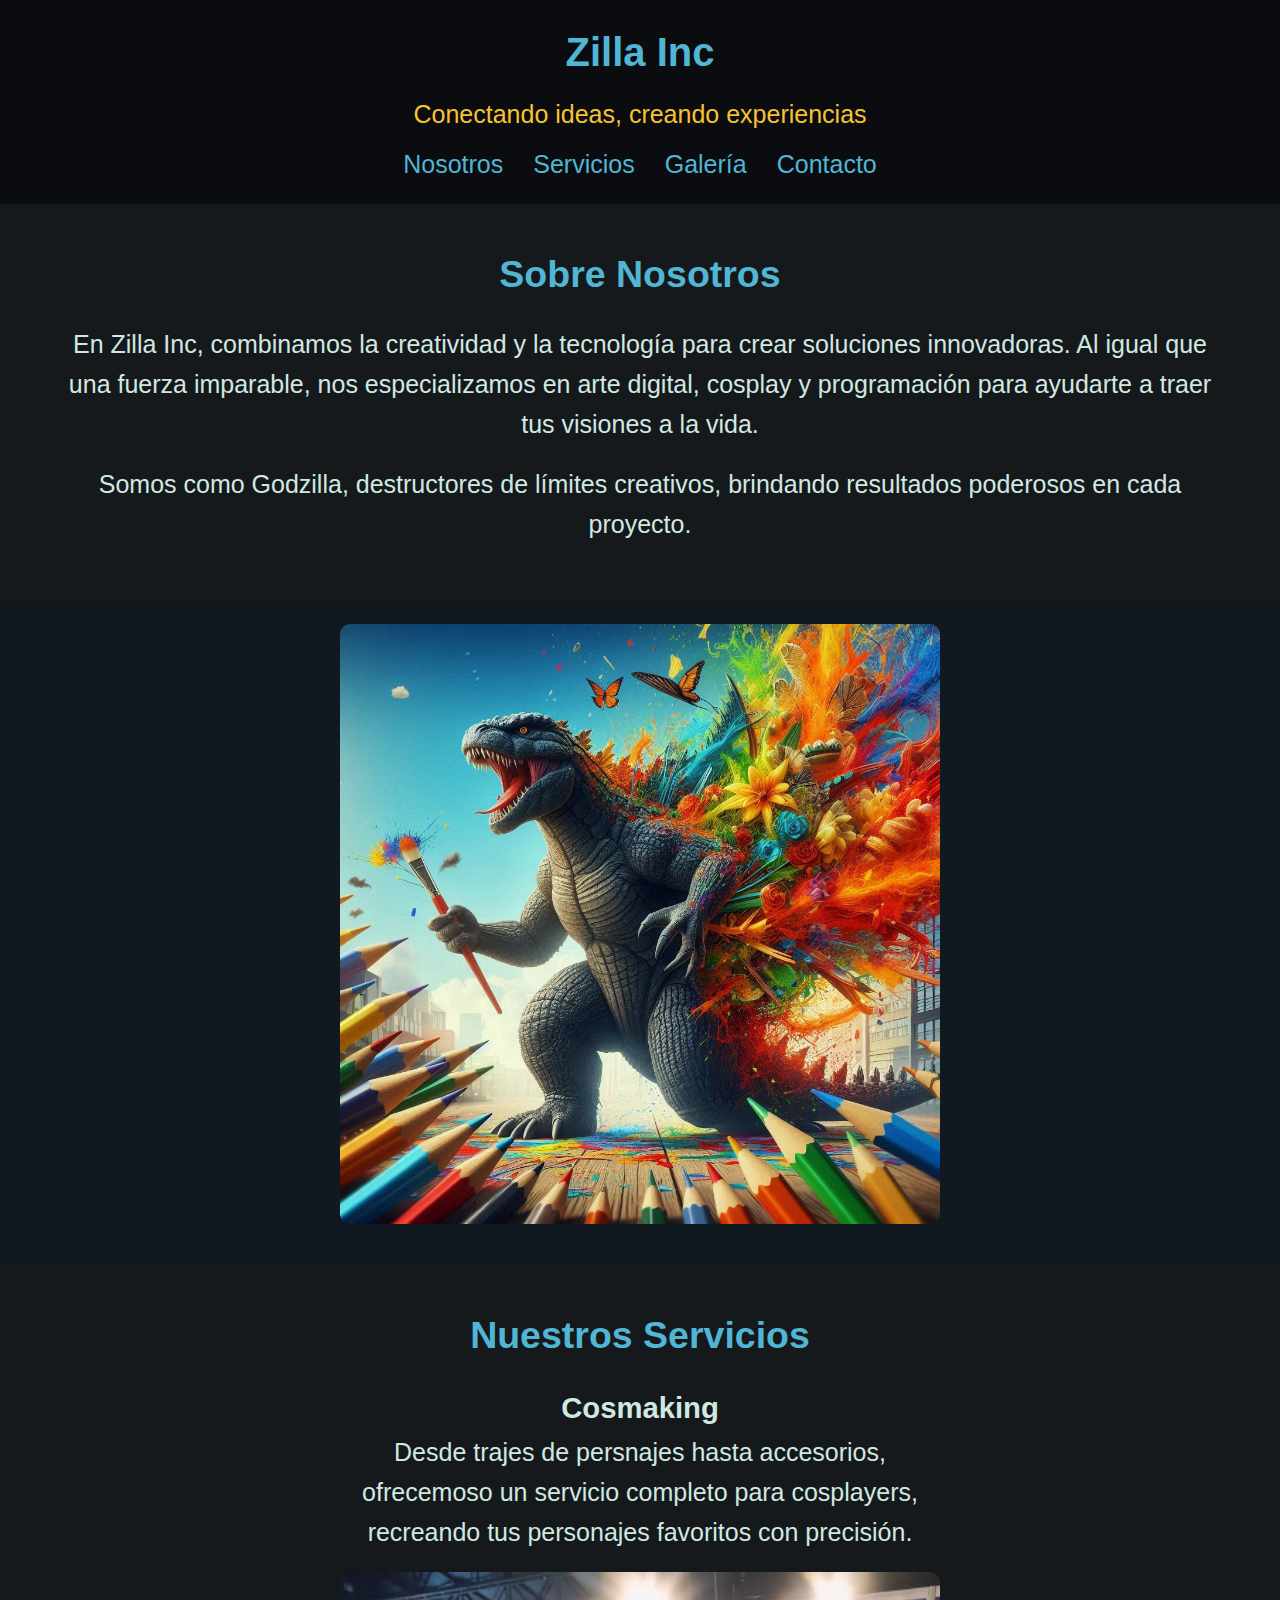
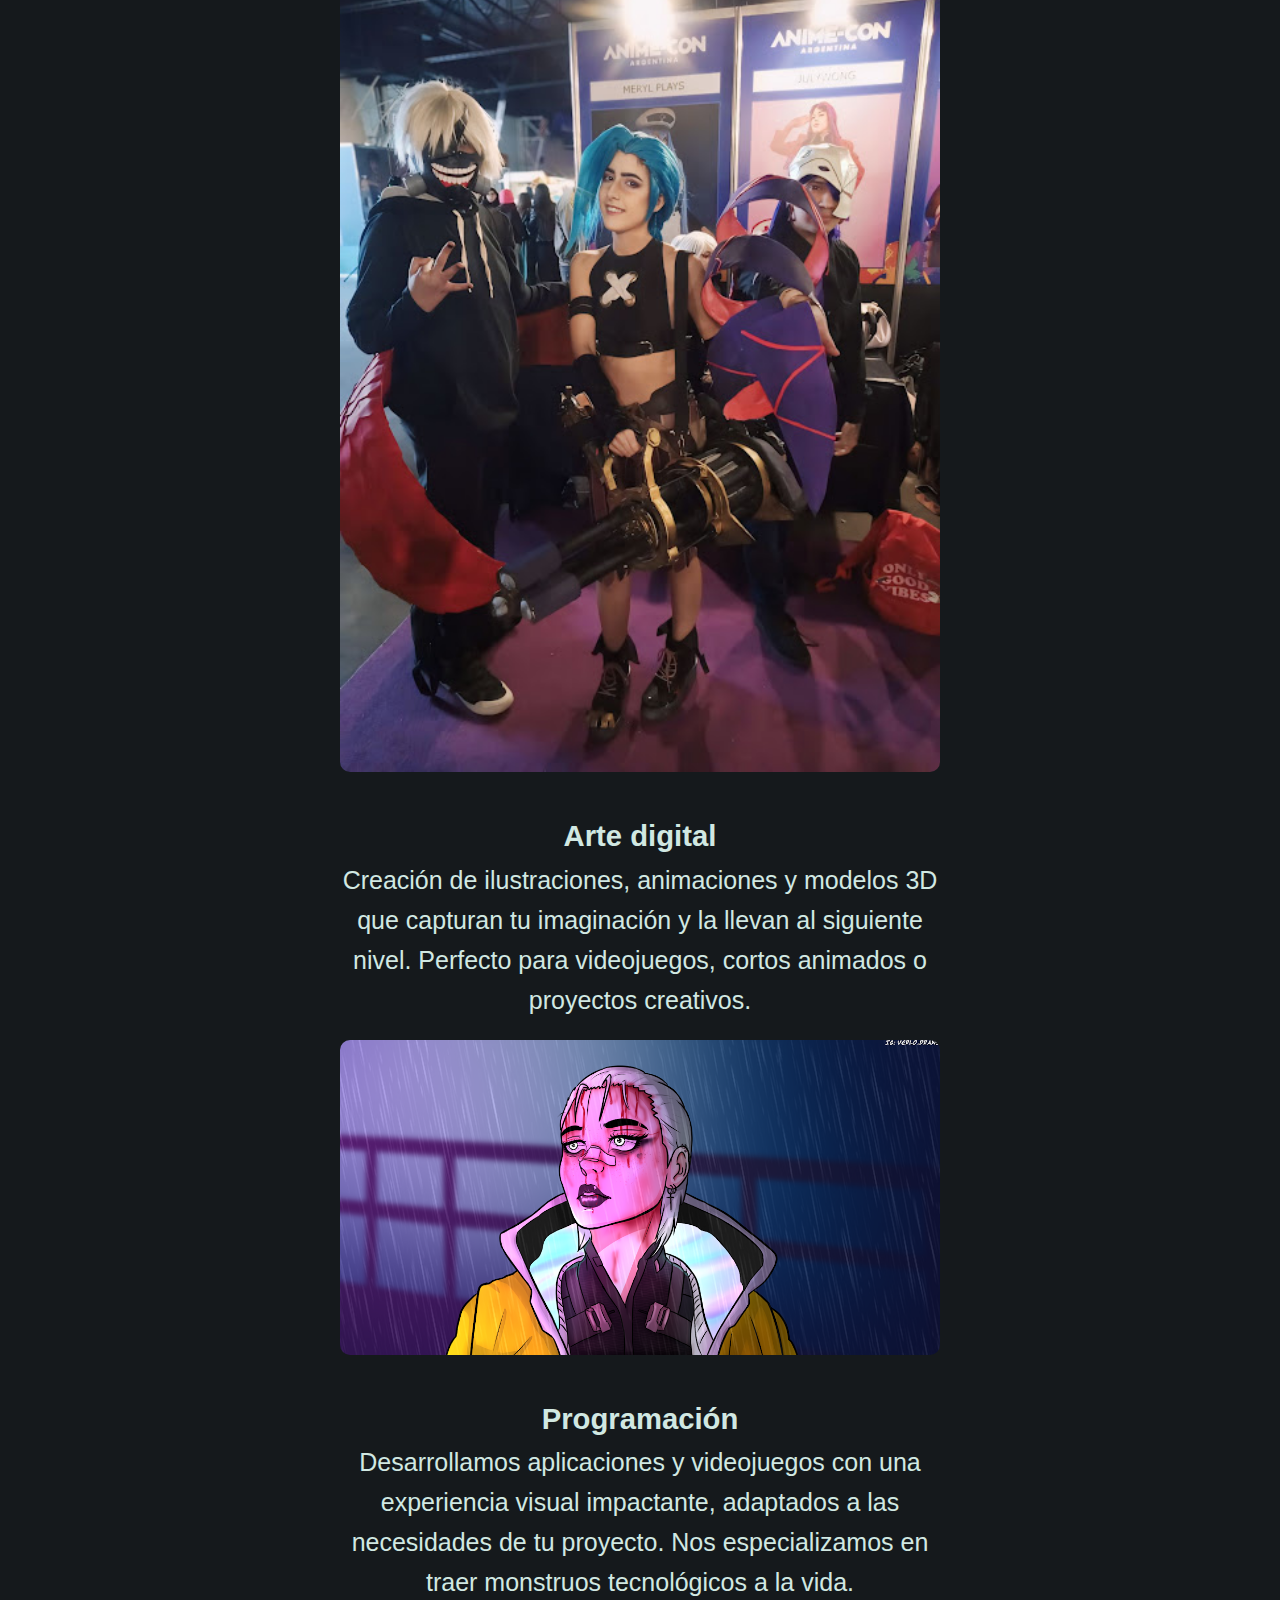
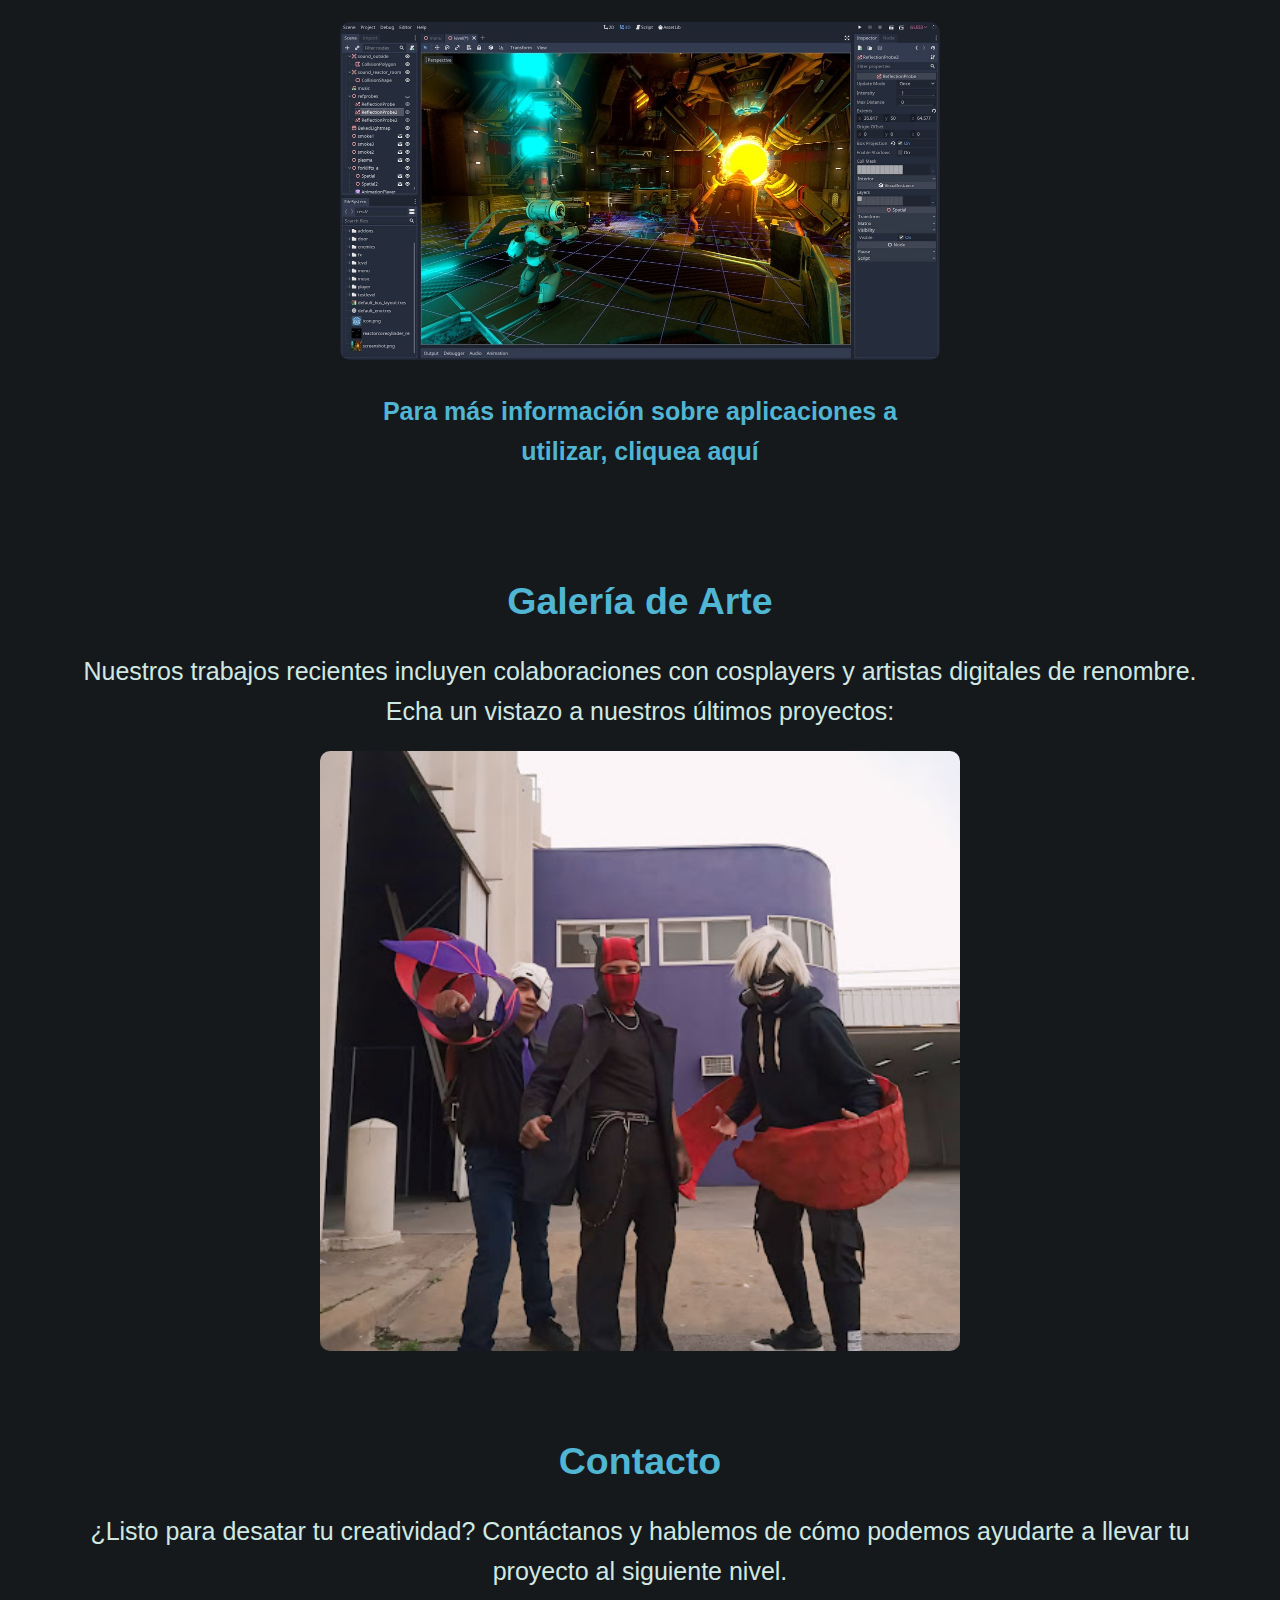
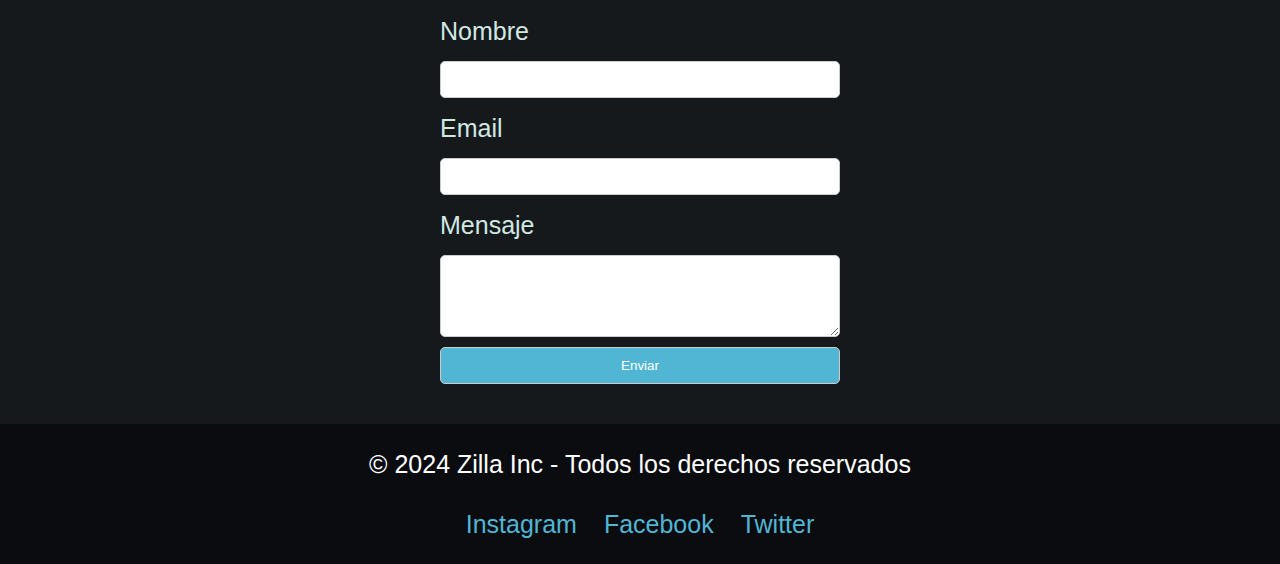
<file: index.html>
<!DOCTYPE html>

<html lang="es">

<head>
    <meta charset="UTF-8">
    <meta name="viewport" content="width=!, initial-scale=1.0">

    <title> Zilla Inc </title>
    <link rel="stylesheet" href="css/styles.css">
    <link rel="stylesheet" href="Slider/slider.css">
    <link href="shortcut icon" href="Imagenes/Logo.jpeg">
    <link href="https://fonts.googleapis.com/css2?family=Bebas+Neue&family=Montserrat:wght@400;700&display=swap" rel="stylesheet">

</head>

<body>
    <header>
        <div class="container">
            <h1> Zilla Inc </h1>
            <p> Conectando ideas, creando experiencias </p>
        </div>

        <nav class="menu"> 
            <ul class="opciones">
                <li><a href="#acerca">Nosotros</a></li>
                <li><a href="#servicios">Servicios</a></li>
                <li><a href="#galeria">Galería</a></li>
                <li><a href="#contacto">Contacto</a></li>
            </ul>
        </nav>
    </header>

    <main>
        <!-- Sección Nosotros -->
        <section id="acerca">
            <div class="container">
                <h2> Sobre Nosotros </h2>
                <p>En Zilla Inc, combinamos la creatividad y la tecnología para crear soluciones innovadoras. Al igual que una fuerza imparable, nos especializamos en arte digital, cosplay y programación para ayudarte a traer tus visiones a la vida.</p>
                <p>Somos como Godzilla, destructores de límites creativos, brindando resultados poderosos en cada proyecto.</p>
            </div>
        </section>
        
        <div class="servicio">
            <img src="Imagenes/Godzilla Creatividad.jpeg" alt="Godzilla creativo">
        </div>

        <!-- Sección Servicios -->
        <section id="servicios">
            <div class="container">
                <h2> Nuestros Servicios </h2>

                <div class="servicio">
                    <h3> Cosmaking </h3>
                    <p> Desde trajes de persnajes hasta accesorios, ofrecemoso un servicio completo para cosplayers, recreando tus personajes favoritos con precisión. </p>
                    <img src="Imagenes/Cosplay/Cosplay3.jpg" alt="Cosmaking">
                </div>

                <div class="servicio">
                    <h3> Arte digital </h3>
                    <p> Creación de ilustraciones, animaciones y modelos 3D que capturan tu imaginación y la llevan al siguiente nivel. Perfecto para videojuegos, cortos animados o proyectos creativos. </p>
                    <img src="Imagenes/Dibujo/Dibujo1.png" alt="Arte Digital">
                </div>

                <div class="servicio">
                    <h3> Programación </h3>
                    <p> Desarrollamos aplicaciones y videojuegos con una experiencia visual impactante, adaptados a las necesidades de tu proyecto. Nos especializamos en traer monstruos tecnológicos a la vida. </p>
                    <img src="Imagenes/Programacion/Programacion.jpg" alt="Programacion">
                    <a href="programacion.html" class="mas-info">Para más información sobre aplicaciones a utilizar, cliquea aquí</a> 
                </div>
            </div>
        </section>

        <!-- Sección Galeria -->
         <section id="galeria">
            <div class="container">
                <h2> Galería de Arte </h2>
                <p> Nuestros trabajos recientes incluyen colaboraciones con cosplayers y artistas digitales de renombre. Echa un vistazo a nuestros últimos proyectos: </p>
            </div>
            <div class="slider-container">
                <div class="slider"></div>
            </div>
         </section>

         <!-- Sección Contacto -->
          <section id="contacto">
            <div class="container">
                <h2> Contacto </h2>
                <p> ¿Listo para desatar tu creatividad? Contáctanos y hablemos de cómo podemos ayudarte a llevar tu proyecto al siguiente nivel. </p>
                <form>
                    <label for="nombre">Nombre</label>
                    <input type="text" id="nombre" name="nombre" required>

                    <label for="email">Email</label>
                    <input type="email" id="email" name="email" required>

                    <label for="mensaje">Mensaje</label>
                    <textarea id="mensaje" name="mensaje" rows="4" required></textarea>

                    <button type="submit">Enviar</button>
                </form>
            </div>
          </section>

    </main>

    <footer>
        <p>&copy; 2024 Zilla Inc - Todos los derechos reservados</p>
        <div class="redes-sociales">
            <a href="#">Instagram</a>
            <a href="#">Facebook</a>
            <a href="#">Twitter</a>
        </div>
    </footer>

</body>

</html>
</file>
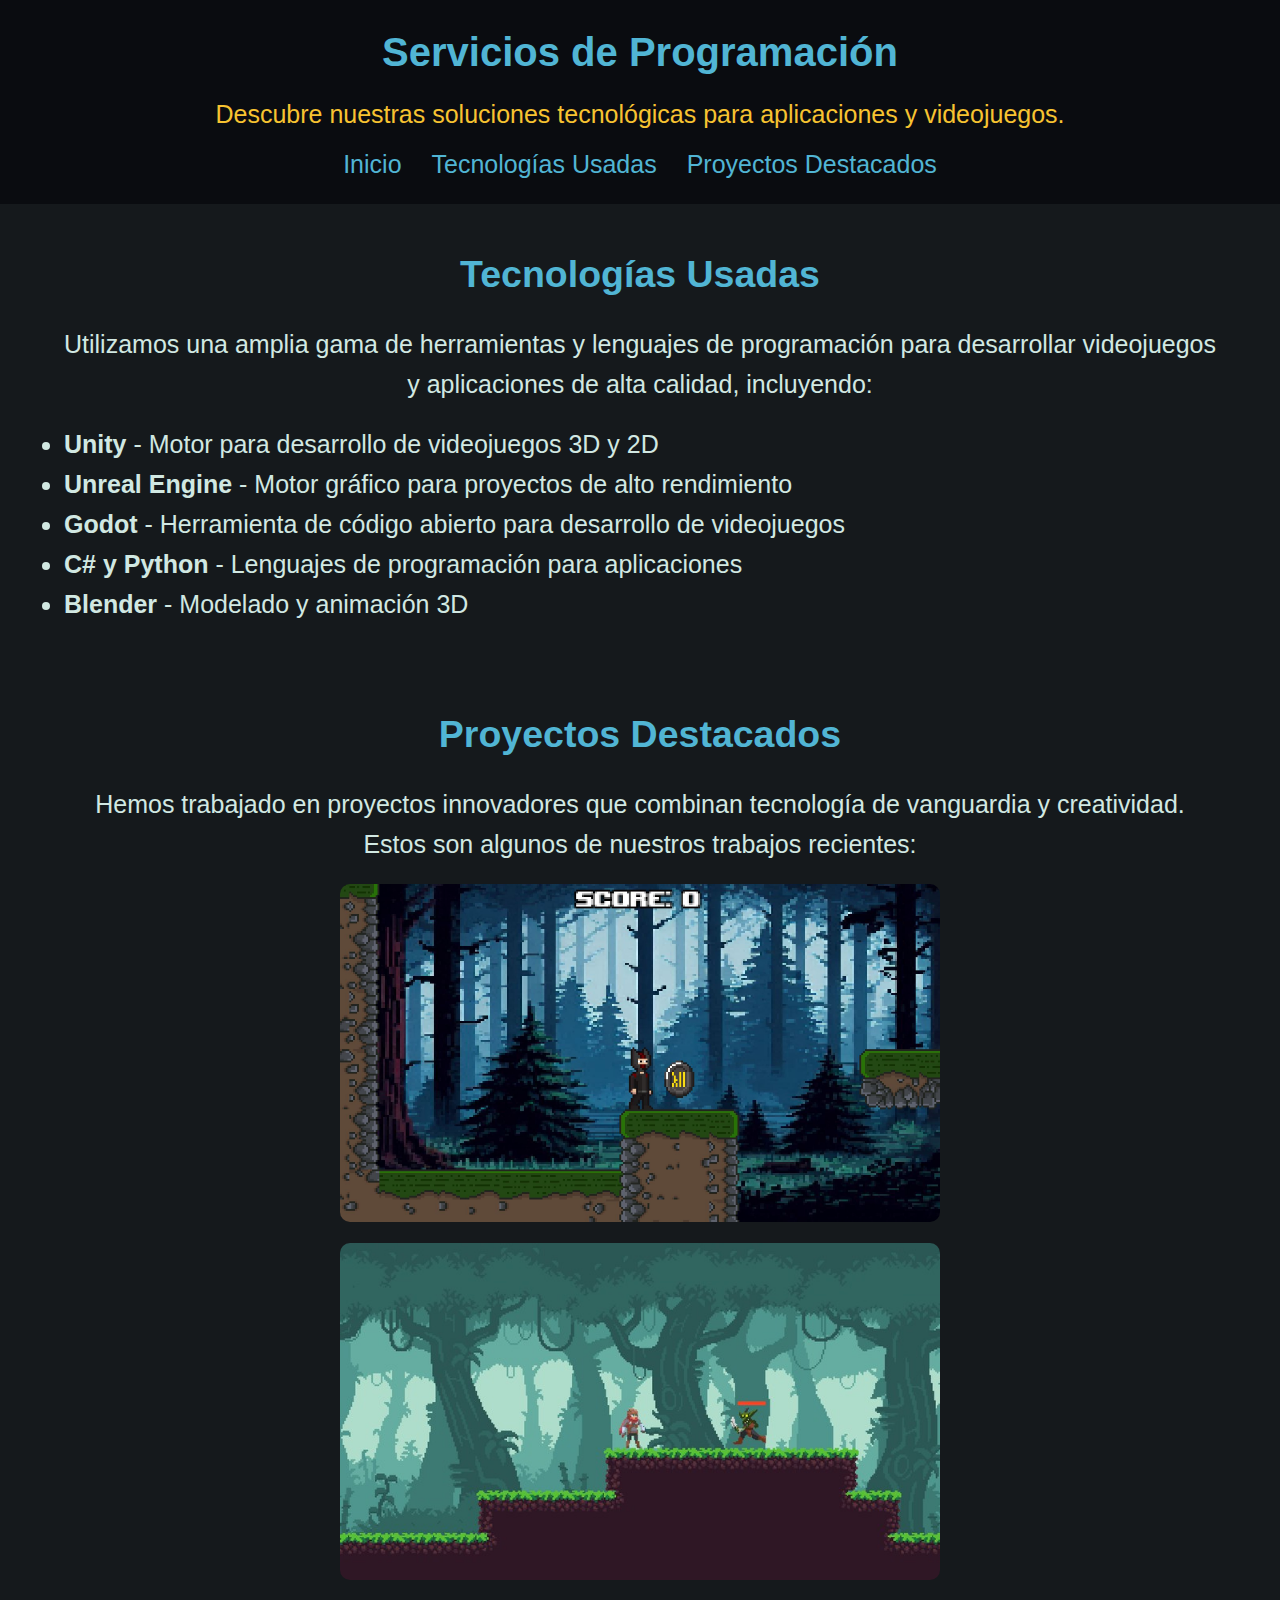
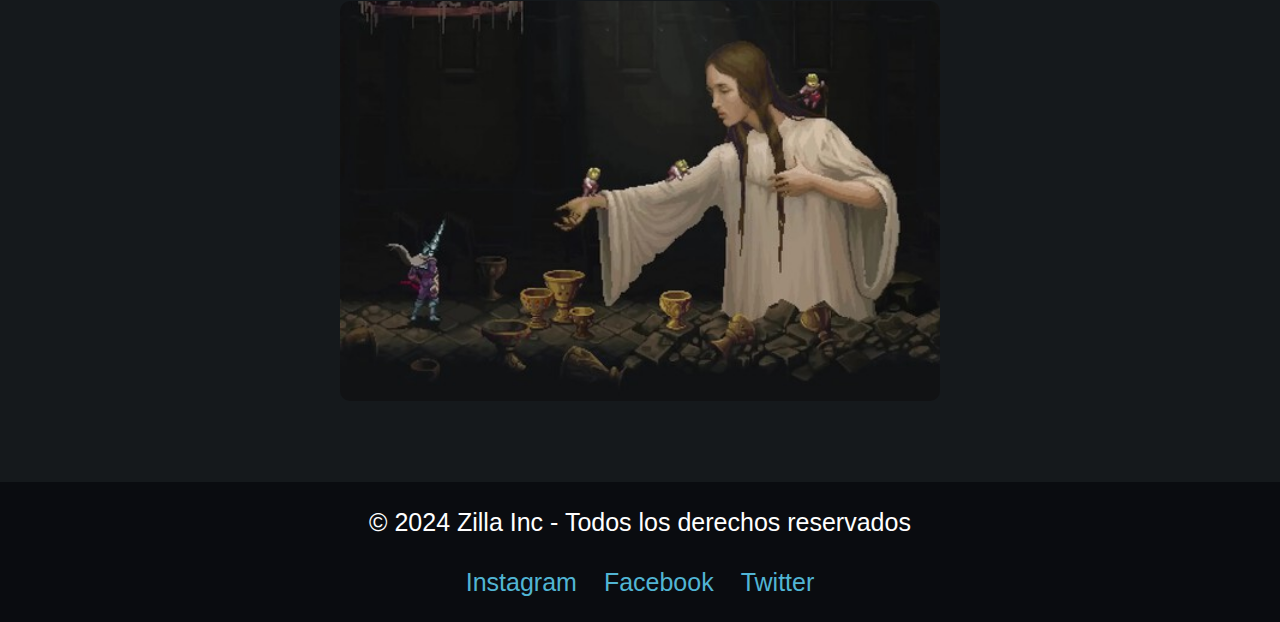
<file: programacion.html>
<!DOCTYPE html>
<html lang="es">
<head>
    <meta charset="UTF-8">
    <meta name="viewport" content="width=device-width, initial-scale=1.0">
    <title>Servicios de Programación - Zilla Inc</title>
    <link rel="stylesheet" href="css/styles.css"> <!-- Utilizando el mismo CSS que ya tienes -->
</head>
<body>
    <header>
        <div class="container">
            <h1>Servicios de Programación</h1>
            <p>Descubre nuestras soluciones tecnológicas para aplicaciones y videojuegos.</p>
        </div>
        <nav>
            <ul>
                <li><a href="index.html">Inicio</a></li>
                <li><a href="#tecnologias">Tecnologías Usadas</a></li>
                <li><a href="#proyectos">Proyectos Destacados</a></li>
            </ul>
        </nav>
    </header>

    <main>
        <!-- Sección Tecnologías Usadas -->
        <section id="tecnologias">
            <div class="container">
                <h2>Tecnologías Usadas</h2>
                <p>Utilizamos una amplia gama de herramientas y lenguajes de programación para desarrollar videojuegos y aplicaciones de alta calidad, incluyendo:</p>
                <ul>
                    <li><strong>Unity</strong> - Motor para desarrollo de videojuegos 3D y 2D</li>
                    <li><strong>Unreal Engine</strong> - Motor gráfico para proyectos de alto rendimiento</li>
                    <li><strong>Godot</strong> - Herramienta de código abierto para desarrollo de videojuegos</li>
                    <li><strong>C# y Python</strong> - Lenguajes de programación para aplicaciones</li>
                    <li><strong>Blender</strong> - Modelado y animación 3D</li>
                </ul>
            </div>
        </section>

        <!-- Sección Proyectos Destacados -->
        <section id="proyectos">
            <div class="container">
                <h2>Proyectos Destacados</h2>
                <p>Hemos trabajado en proyectos innovadores que combinan tecnología de vanguardia y creatividad. Estos son algunos de nuestros trabajos recientes:</p>
                <div class="servicio">
                    <img src="Imagenes/Programacion/1.JPG" alt="Proyecto 1">
                    <img src="Imagenes/Programacion/2.jpg" alt="Proyecto 2">
                    <img src="Imagenes/Programacion/3.jpeg" alt="Proyecto 3">
                </div>
            </div>
        </section>
    </main>

    <footer>
        <p>&copy; 2024 Zilla Inc - Todos los derechos reservados</p>
        <div class="redes-sociales">
            <a href="#">Instagram</a>
            <a href="#">Facebook</a>
            <a href="#">Twitter</a>
        </div>
    </footer>
</body>
</html>
</file>
<file: css/styles.css>
/* Estilos generales */
* {
    margin: 0;
    padding: 0;
    box-sizing: border-box;
}

body {
    font-family: 'Arial', sans-serif;
    background-color: #101820;
    color: #d1e8e2;
    font-size: 25px;
    line-height: 1.6; /* Mejora la legibilidad */
}

.container {
    width: 90%;
    margin: 0 auto;
}

header {
    background-color: #0a0c10;
    text-align: center;
    padding: 20px 0;
}

header h1 {
    color: #51b5d4;
    font-size: 40px;
}

header p {
    color: #f7c331;
    margin: 10px 0;
}

nav ul {
    list-style: none;
    display: flex;
    justify-content: center;
    margin-top: 10px;
}

nav ul li {
    margin: 0 15px;
}

nav ul li a {
    color: #51b5d4;
    text-decoration: none;
}

nav ul li a:hover {
    color: #f7c331;
}

section {
    padding: 40px 0;
    background-color: #15191c;
}

h2 {
    color: #51b5d4;
    text-align: center;
    margin-bottom: 20px;
}

p {
    text-align: center;
    margin-bottom: 20px;
}

/* Sección Servicios */
.servicio {
    text-align: center;
    margin: 20px auto; 
    max-width: 600px;
}

.servicio img {
    width: 100%;
    max-width: auto;
    height: auto;
    border-radius: 10px;
    margin-bottom: 10px; 
}

/* Sección Contacto */
form {
    display: flex;
    flex-direction: column;
    gap: 10px;
    max-width: 400px;
    margin: 0 auto;
}

input, textarea, button {
    padding: 10px;
    border: 1px solid #ccc;
    border-radius: 5px;
}

button {
    background-color: #51b5d4;
    color: white;
    cursor: pointer;
}

button:hover {
    background-color: #f7c331;
}

/* Footer */
footer {
    text-align: center;
    background-color: #0a0c10;
    padding: 20px;
    color: white;
}

.redes-sociales a {
    color: #51b5d4;
    margin: 0 10px;
    text-decoration: none;
}

.redes-sociales a:hover {
    color: #f7c331;
}

.mas-info {
    display: inline-block;
    margin-top: 10px;
    color: #51b5d4;
    text-decoration: none;
    font-weight: bold;
    transition: color 0.3s ease;
}

.mas-info:hover {
    color: #f7c331; /* Color cuando se pasa el mouse */
    text-decoration: underline;
}

/* Responsive Design */
@media (max-width: 768px) {
    nav ul {
        flex-direction: column;
    }

    .galeria-grid {
        grid-template-columns: 1fr;
    }

    .servicio {
        max-width: 100%;
        padding: 20px;
    }
}
</file>
<file: Slider/slider.css>
.slider-container {
    display: flex;
    justify-content: center; /* Centra el slider dentro del contenedor */
    margin-top: 20px; /* Añadir un margen superior para separación */
}

.slider {
    background-image: url(1.jpg);
    background-size: cover;
    background-position: center; /* Centra la imagen dentro del contenedor */
    height: 600px; /* Puedes ajustar el alto del slider según lo necesites */
    width: 50%; /* Ajusta el ancho del slider */
    border-radius: 10px;
    animation: animate 10s infinite;
}

@keyframes animate {
    20% {
        background-image: url(5.jpg);
        background-size: cover;
        background-position: center;
    }
    40% {
        background-image: url(4.png);
        background-size: cover;
        background-position: center;
    }
    60% {
        background-image: url(3.jpg);
        background-size: cover;
        background-position: center;
    }
    80% {
        background-image: url(2.png);
        background-size: cover;
        background-position: center;
    }
    100% {
        background-image: url(1.jpg);
        background-size: cover;
        background-position: center;
    }
}
</file>
